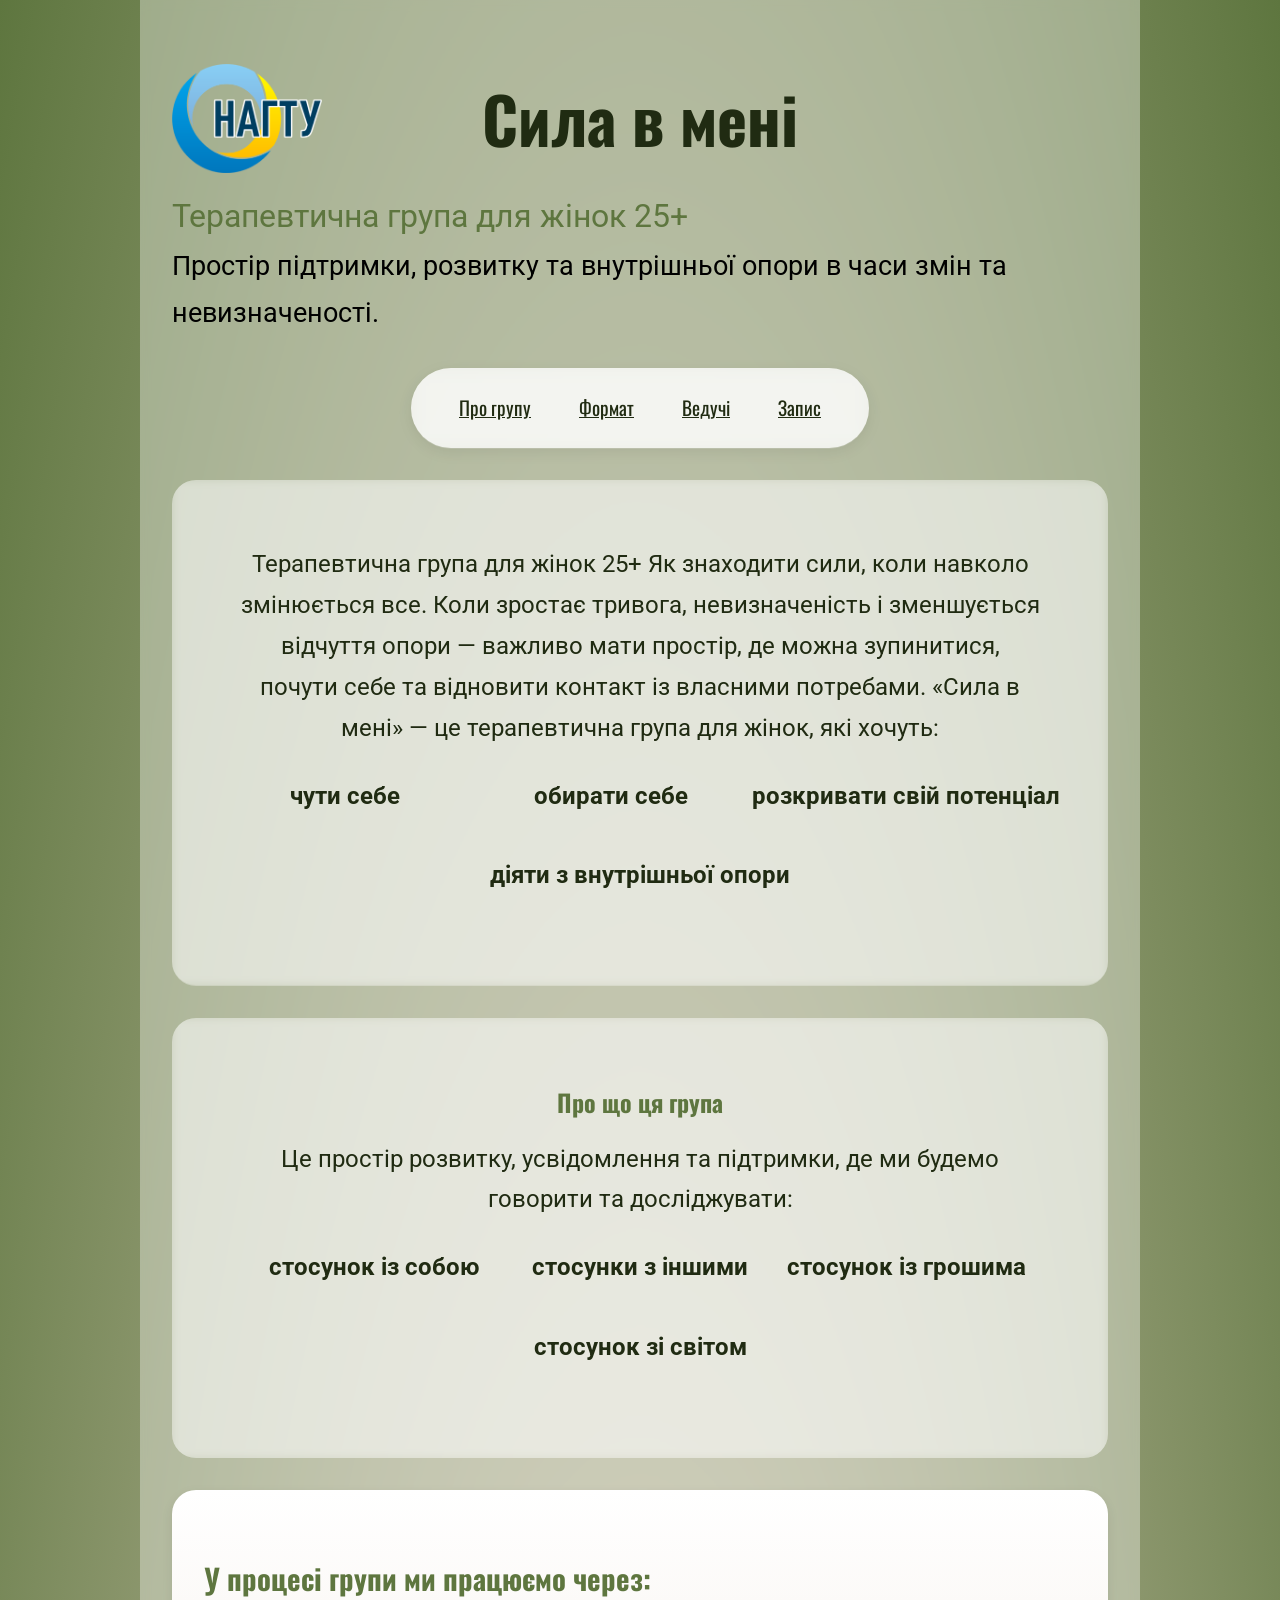
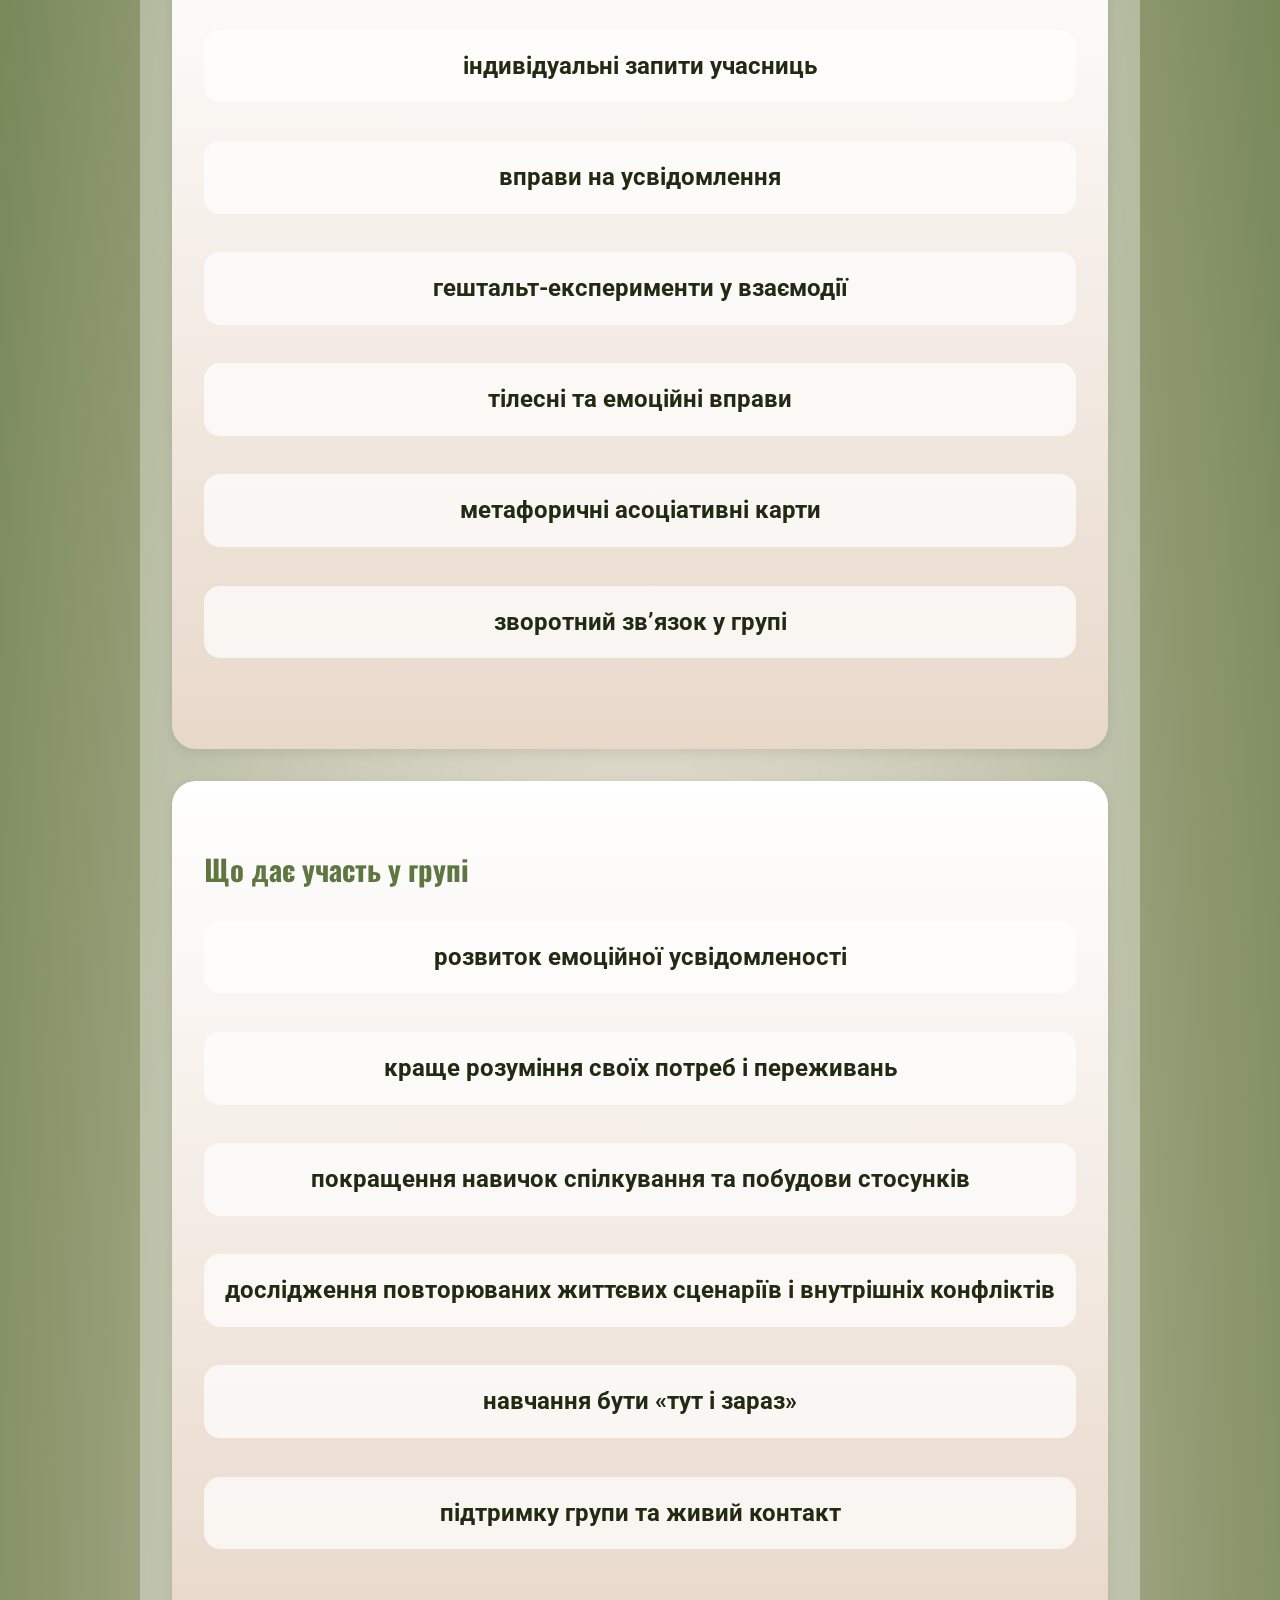
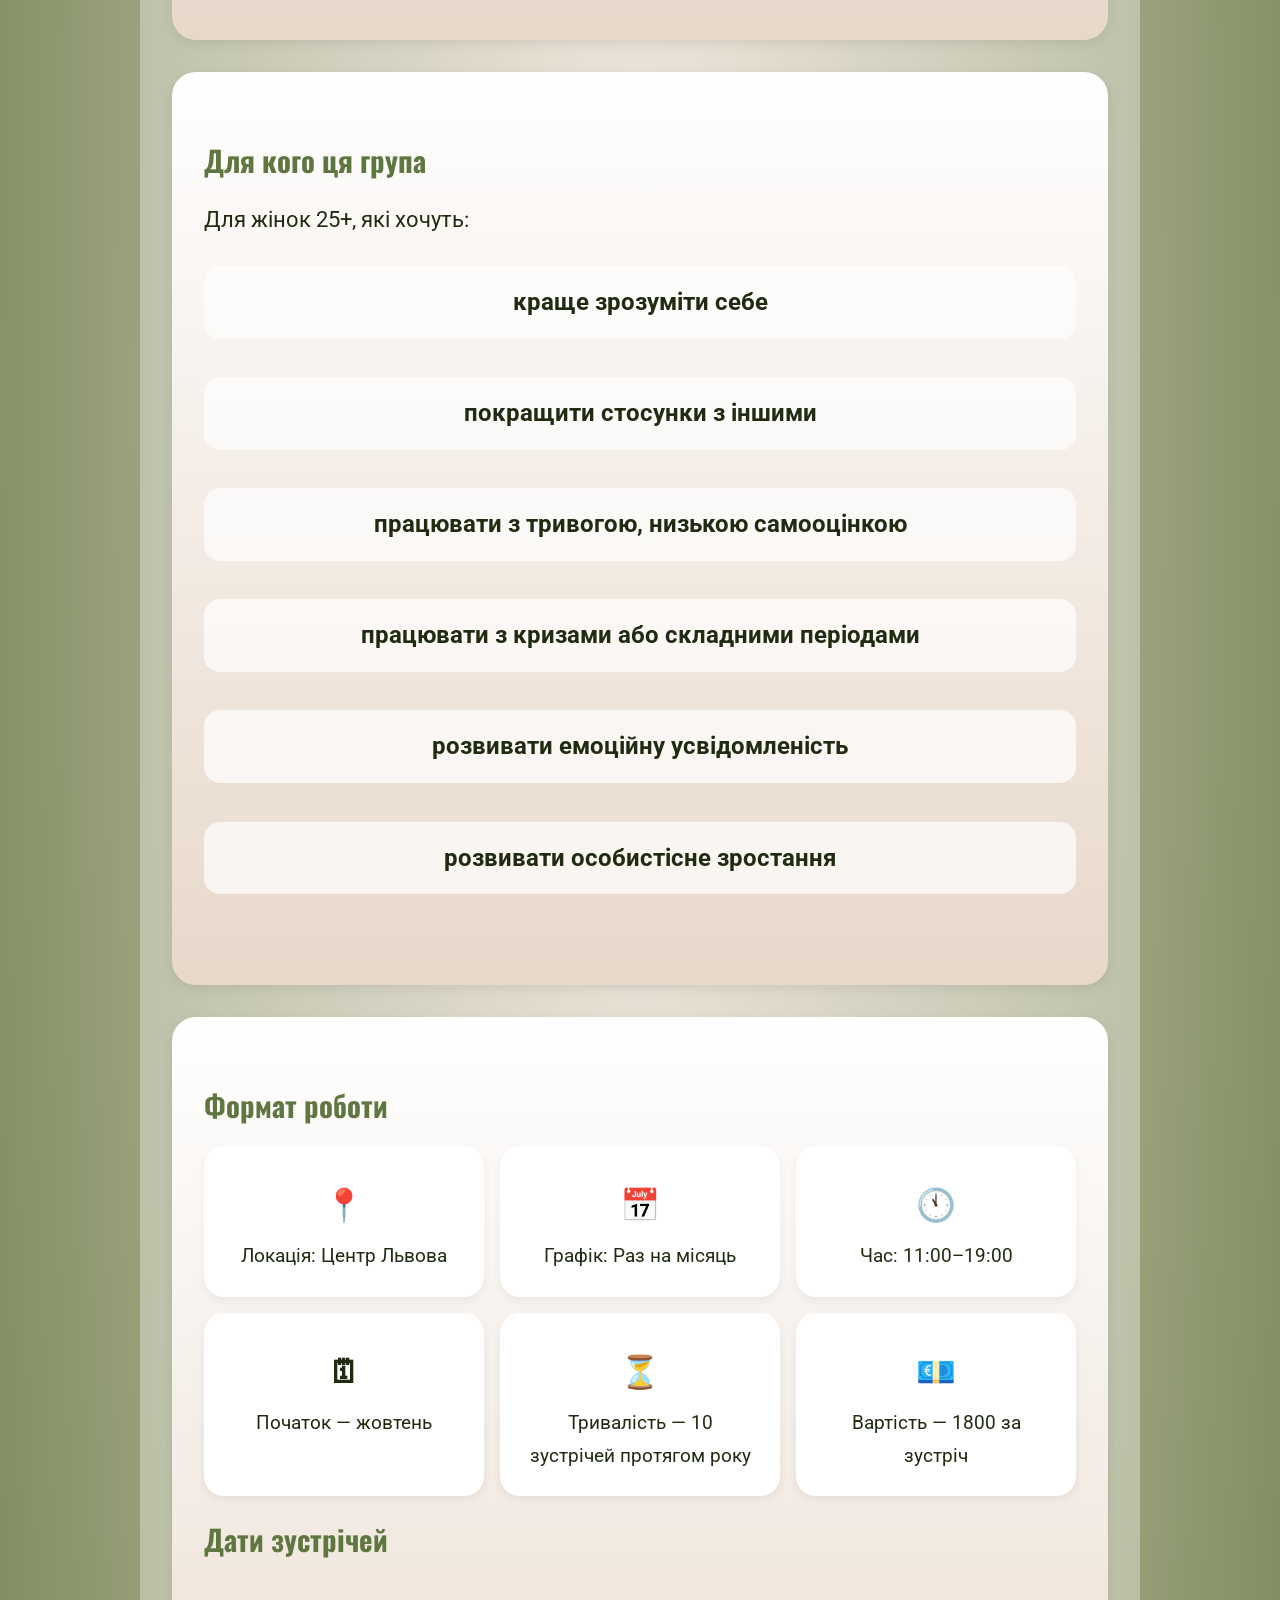
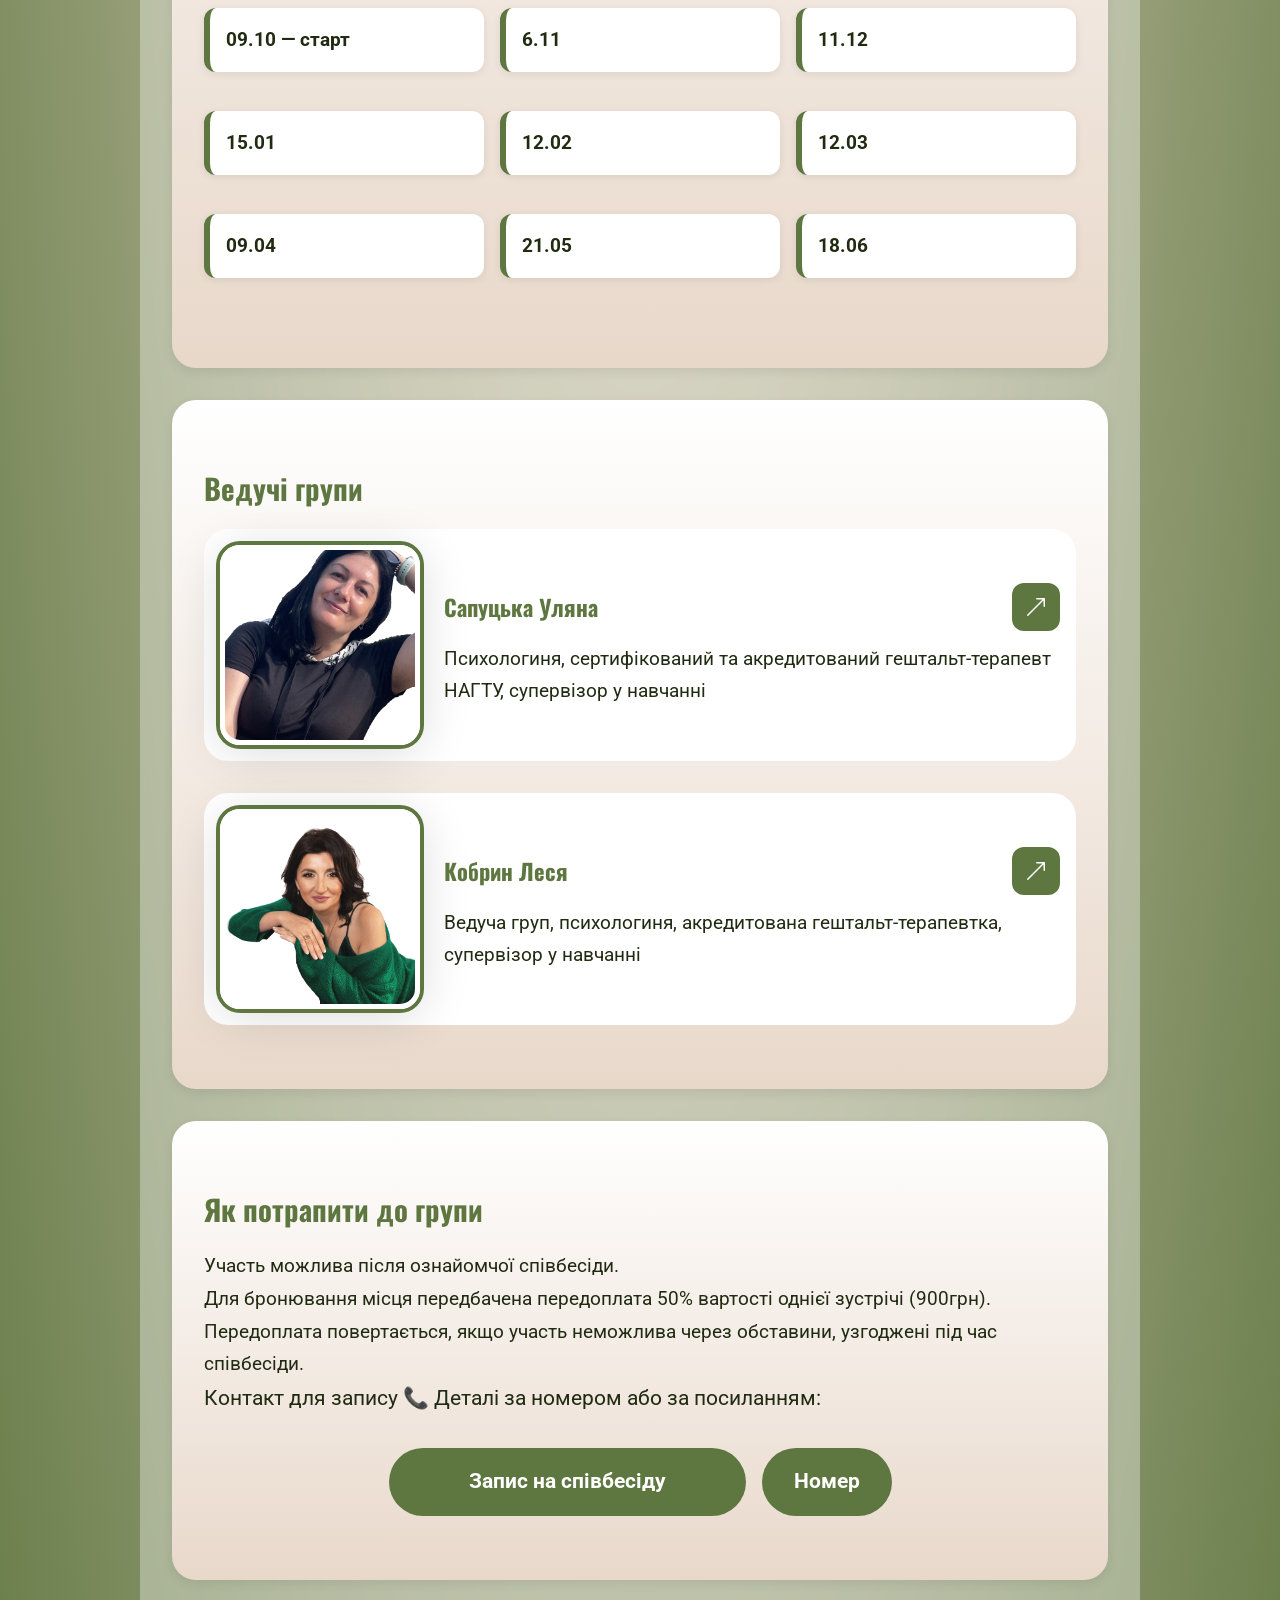
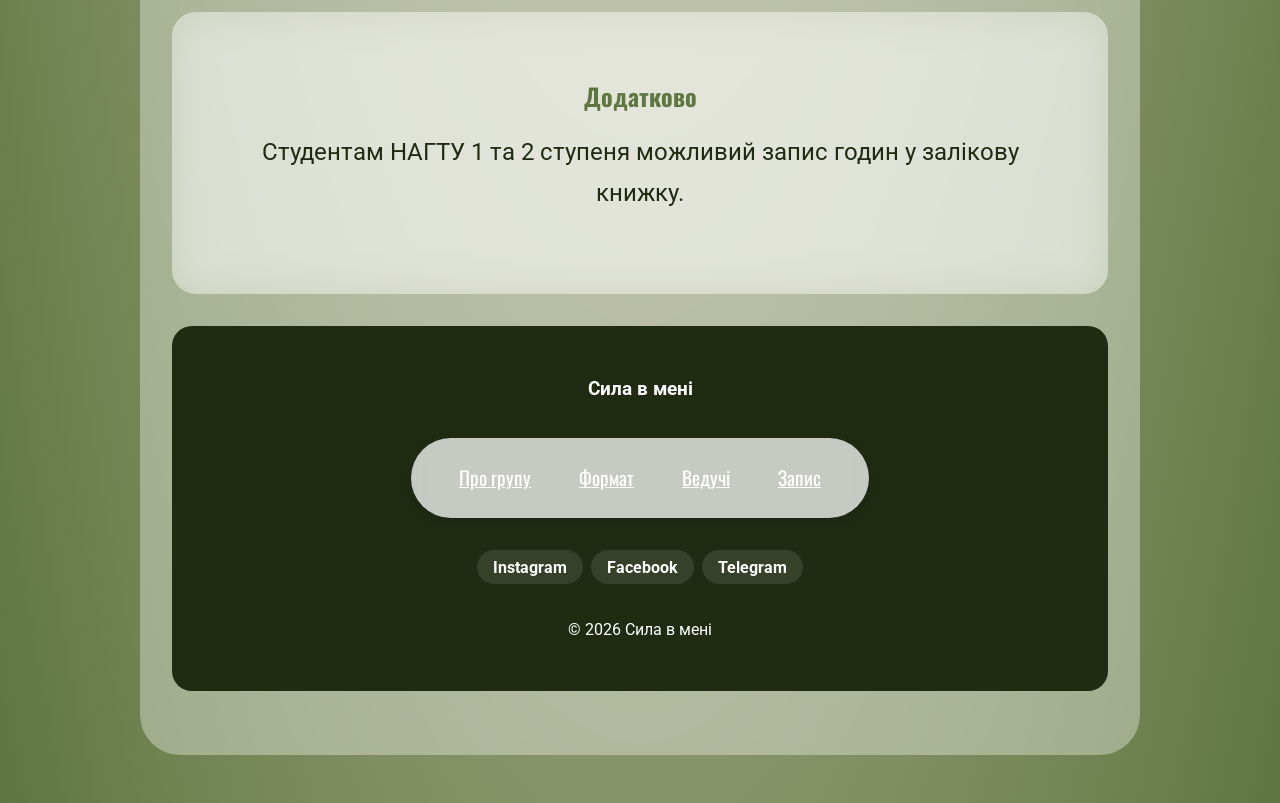
<file: index.html>
<!DOCTYPE html>
<html lang="en">
<head>
    <meta charset="UTF-8">
    <meta name="viewport" content="width=device-width, initial-scale=1.0">
    <title>Сила в мені - Event Form</title>
    <link rel="stylesheet" href="css/style.css">
</head>
<body>
</header>


<section id="hero">

<div class="hero-title">

    <img src="imgs/new-logo.png" alt="logo" class="logo-img">

    <h1>Сила в мені</h1>

</div>

<p class="hero-subtitle">
    Терапевтична група для жінок 25+
</p>

<p class="hero-description">
    Простір підтримки, розвитку та внутрішньої опори
    в часи змін та невизначеності.
</p>

    <nav>
    <a href="#actual-about">Про групу</a>
    <a href="#format">Формат</a>
    <a href="#hosts">Ведучі</a>
    <a href="#registration">Запис</a>
    </nav>

<section id="about-intro">
    <p>
        Терапевтична група для жінок 25+
        Як знаходити сили, коли навколо змінюється все.
        Коли зростає тривога, невизначеність і зменшується відчуття опори — важливо мати простір,
        де можна зупинитися, почути себе та відновити контакт із власними потребами.

        «Сила в мені» — це терапевтична група для жінок, які хочуть:<br>
    </p>

        <ul>
            <li>чути себе</li>
            <li>обирати себе</li>
            <li>розкривати свій потенціал</li>
            <li>діяти з внутрішньої опори</li>
        </ul>
    
</section>

<section id="actual-about">
    <h2>Про що ця група</h2>
    <p>
        Це простір розвитку, усвідомлення та підтримки, де ми будемо говорити та досліджувати:
    </p>
        <ul>
            <li>стосунок із собою</li>
            <li>стосунки з іншими</li>
            <li>стосунок із грошима</li>
            <li>стосунок зі світом</li>
        </ul>
</section>

<section id="process">
    <h2>У процесі групи ми працюємо через:</h2>
        <ul>
            <li>індивідуальні запити учасниць</li>
            <li>вправи на усвідомлення</li>
            <li>гештальт-експерименти у взаємодії</li>
            <li>тілесні та емоційні вправи</li>
            <li>метафоричні асоціативні карти</li>
            <li>зворотний зв’язок у групі</li>
        </ul>
</section>

<section id="benefits">
    <h2>Що дає участь у групі</h2>
        <ul>
            <li>розвиток емоційної усвідомленості</li>
            <li>краще розуміння своїх потреб і переживань</li>
            <li>покращення навичок спілкування та побудови стосунків</li>
            <li>дослідження повторюваних життєвих сценаріїв і внутрішніх конфліктів</li>
            <li>навчання бути «тут і зараз»</li>
            <li>підтримку групи та живий контакт</li>
        </ul>
</section>

<section id="who">
    <h2>Для кого ця група</h2>
    <p>
        Для жінок 25+, які хочуть:
    </p>
        <ul>
            <li>краще зрозуміти себе</li>
            <li>покращити стосунки з іншими</li>
            <li>працювати з тривогою, низькою самооцінкою</li>
            <li>працювати з кризами або складними періодами</li>
            <li>розвивати емоційну усвідомленість</li>
            <li>розвивати особистісне зростання</li>
        </ul>
</section>

<section id="format">
    <h2>Формат роботи</h2>
        <!-- <ul>
            <li>📍 Офлайн: центр Львова, Площа Ринок</li>
            <li>📅 1 раз на місяць, по п’ятницях</li>
            <li>🕚 11:00–19:00</li>
            <li>🗓 Початок — жовтень</li>
            <li>⏳ Тривалість — 10 зустрічей протягом року</li>
            <li>💶 Вартість — 1800  за зустріч</li>
        </ul> -->

    <div class="format-grid">

        <div class="format-item">
            <h3>📍</h3>
            <p>Локація: Центр Львова</p>
        </div>

        <div class="format-item">
            <h3>📅</h3>
            <p>Графік: Раз на місяць</p>
        </div>

        <div class="format-item">
            <h3>🕚</h3>
            <p>Час: 11:00–19:00</p>
        </div>

        <div class="format-item">
            <h3>🗓</h3>
            <p>Початок — жовтень</p>
        </div>

        <div class="format-item">
            <h3>⏳</h3>
            <p>Тривалість — 10 зустрічей протягом року</p>
        </div>

        <div class="format-item">
            <h3>💶</h3>
            <p>Вартість — 1800  за зустріч</p>

    </div>

</div>

    <h2>Дати зустрічей</h2>
<!-- 
        <ul class="timeline">
            <li>09.10 — старт</li>
            <li>13.11</li>
            <li>11.12</li>
            <li>08.01</li>
            <li>12.02</li>
            <li>12.03</li>
            <li>09.04</li>
            <li>07.05</li>
            <li>11.06</li>
        </ul> -->

        <ul class="timeline">
            <li>09.10 — старт</li>
            <li>6.11</li>
            <li>11.12</li>
            <li>15.01</li>
            <li>12.02</li>
            <li>12.03</li>
            <li>09.04</li>
            <li>21.05</li>
            <li>18.06</li>
        </ul>

</section>
<section id="hosts">
    <h2>Ведучі групи</h2>

    <div class="hosts-grid">



        <div class="host-card">

                <img src="imgs/goobers/1.png" alt="logo" class="pfp-img">

                    <div class="host-info">

                        <div class="host-header">

                            <h3>Сапуцька Уляна</h3>

                            <a
                                href="https://gestalt.org.ua/author/saputska_uliana/"
                                target="_blank"
                                class="host-link"
                                title="Перейти на сторінку"
                            >
                                <img
                                    src="imgs/arrow-up-right-svgrepo-com (3).svg"
                                    alt="Website"
                                >
                            </a>

                        </div>

                        <p>
                            Психологиня, сертифікований та
                            акредитований гештальт-терапевт НАГТУ,
                            супервізор у навчанні
                        </p>

                    </div>

        </div>

        <div class="host-card">

                <img src="imgs/goobers/2.png" alt="logo" class="pfp-img">

                    <div class="host-info">

                        <div class="host-header">

                            <h3>Кобрин Леся</h3>

                            <a
                                href="https://t.me/LESIAKOBRYN"
                                target="_blank"
                                class="host-link"
                                title="Перейти на сторінку"
                            >
                                <img
                                    src="imgs/arrow-up-right-svgrepo-com (3).svg"
                                    alt="Website"
                                >
                            </a>

                        </div>

                        <p>
                            Ведуча груп, психологиня, 
                            акредитована гештальт-терапевтка, 
                            супервізор у навчанні
                        </p>

                    </div>

        </div>

    </div>
</section>

<section id="registration">
    <h2>Як потрапити до групи</h2>
        <p1>
        Участь можлива після ознайомчої співбесіди.<br>
        Для бронювання місця передбачена передоплата 50% вартості однієї зустрічі (900грн).<br>
        Передоплата повертається, якщо участь неможлива через обставини, узгоджені під час співбесіди.<br>
        </p1>
        <p2>
        Контакт для запису

        📞 Деталі за номером або за посиланням: 
        <!-- <a class="register-btn" href="https://docs.google.com/forms/d/e/1FAIpQLSfFJNQuLR8FOTbGSS1yeOnORhg2w7y1ISu-b51jdUcYD7r2xw/viewform">
            Записатися на співбесіду
        </a>

        <a class="call-btn" href="tel:+380976547655">
            Номер
        </a> -->

        <div class="button-container">

        <a class="register-btn" href="https://forms.gle/6MxjNBKjc4AA8sPJ7">
            Запис на співбесіду
        </a>

        <a class="call-btn" href="tel:+380976547655">
            Номер
        </a>

        </div>

        </p2>
</section>

<section id="additional-info">
    <h2>Додатково</h2>
        <p>Студентам НАГТУ 1 та 2 ступеня можливий запис годин у залікову книжку.</p>
</section>

<footer>
    <!-- <section> -->
        <!-- <img src="imgs/2.png" alt="Poster"> -->
        <!-- <p>
            Footer text test
        </p>
    </section>    -->

    <h3>Сила в мені</h3>

    <nav class="footer-nav">
    <a href="#actual-about">Про групу</a>
    <a href="#format">Формат</a>
    <a href="#hosts">Ведучі</a>
    <a href="#registration">Запис</a>
    </nav>

    <div class="socials">

        <details class="social-dropdown">

            <summary class="social-btn">
                Instagram
            </summary>

            <div class="dropdown-links">

                <a href="https://www.instagram.com/uliana_psychology?igsh=MWt0bmt4YjB4bnd3bw==" target="_blank">
                    Уляна Сапуцька
                </a>

                <a href="https://www.instagram.com/kobryn.l?utm_source=qr&igsh=b2EybGl5c3QzcnNq" target="_blank">
                    Леся Кобрин
                </a>

            </div>
        </details>

        <details class="social-dropdown">

            <summary class="social-btn">
                Facebook
            </summary>

            <div class="dropdown-links">

                <a href="https://www.facebook.com/share/1BPvrnni4B/?mibextid=wwXIfr" target="_blank">
                    Уляна Сапуцька
                </a>

                <a href="https://www.facebook.com/share/1AkMdTCrHQ/" target="_blank">
                    Леся Кобрин
                </a>
            
        </details>

        <details class="social-dropdown">

            <summary class="social-btn">
                Telegram
            </summary>

            <div class="dropdown-links">

                <a href="https://t.me/ulianapsychology1" target="_blank">
                    Уляна Сапуцька
                </a>

                <a href="https://t.me/LESIAKOBRYN" target="_blank">
                    Леся Кобрин
                </a>

            </div>
        </details>

        
    </div>

    <p>
        © 2026 Сила в мені
    </p>

</footer>
<script src="js/script.js"></script>
</body>
</html>
</file>
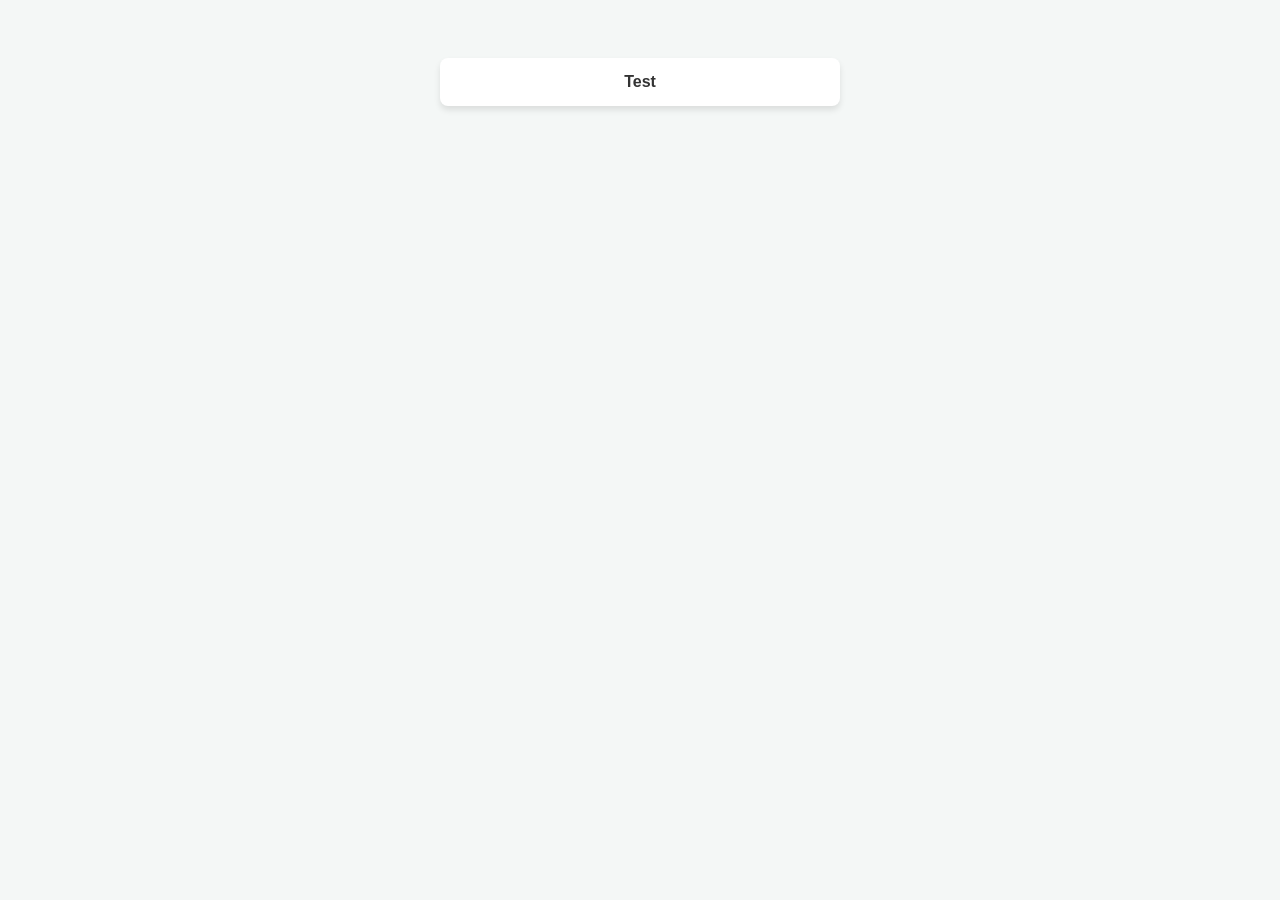
<file: link_test.html>
<!DOCTYPE html>
<html lang="en">
<head>
    <style>
        body {
            font-family: Arial, sans-serif;
            background: #f4f7f6;
            text-align: center;
            padding: 50px;
        }
        .link-container {
            max-width: 400px;
            margin: 0 auto;
        }
        details {
            background-color: white;
            border-radius: 8px;
            margin-bottom: 15px;
            box-shadow: 0 4px 6px rgba(0,0,0,0.1);
        }
        summary {
            list-style: none;
            padding: 15px;
            font-weight: bold;
            color: #333;
            cursor: pointer;
            font-size: 16px;
        }
        .dropdown-links {
            padding: 15px;
            background: #fafafa;
            border-top: 1px solid #eee;
        }
        .btn {
            display: block;
            background: #007bff;
            color: white;
            padding: 12px;
            text-decoration: none;
            border-radius: 5px;
            margin-bottom: 10px;
        }
    </style>
</head>
<body>

    <div class="link-container">
        <details>
            <summary>Test</summary>
            <div class="dropdown-links">
                <a href="https://xorberax.newgrounds.com/" class="btn">A</a>
                <a href="https://www.reddit.com/" class="btn">B</a>
            </div>
        </details>
    </div>

</body>
</html>
</file>
<file: css/style.css>
@import url('https://fonts.googleapis.com/css2?family=Oswald&family=Roboto&display=swap');


* {
    margin: 0;
    padding: 0;
    box-sizing: border-box;
}

.fade-in {
    opacity: 0;

    transform: translateY(40px);

    transition:
        opacity 0.8s ease,
        transform 0.8s ease;
}

/* .fade-in {
    opacity: 1;

    transform: translateY(0);

    transition:
        opacity 0.8s ease,
        transform 0.8s ease;
} */

.fade-in.show {
    opacity: 1;

    transform: translateY(0);
}

html,
body {
    min-height: 100%;
    margin: 0;
    scroll-behavior: smooth;
}

body {
    /* font-family: "Oswald", "Roboto"; */
    font-family: "Roboto", sans-serif;
    line-height: 1.7;
    /* background: #e8d8ca; */
    /* background: linear-gradient(#5e763f, #e8d8ca); */
    /* background: radial-gradient(#5e763f, #e8d8ca); */
    background: radial-gradient(#e8d8ca, #5e763f);
    /* background-image: url("/imgs/gradient-4th.png");
  
    background-position: center;
  
    background-repeat: no-repeat;
  
    background-size: cover; */
    /* background: radial-gradient(#e8d8ca, #5e763f, #202b12); */
    color: #202b12;
}

.logo-img {
    width: 150px;
    height: auto;

    display: block;
}

nav {
    display:flex;
    justify-content: center;

    gap:1rem;

    padding:1rem 2rem;
    font-family: "Oswald", sans-serif;

    margin-top:2rem;
    margin-bottom: 2rem;

    background:rgba(255,255,255,.75);

    backdrop-filter: blur(8px);

    border-radius:999px;

    box-shadow:
        0 4px 15px rgba(0,0,0,.08);

    width: fit-content;
    text-align:center;

    margin-left: auto;
    margin-right: auto;
}

nav a {
    padding:.5rem 1rem;
    color: #202b12;

    font-size: 1.2rem;
    justify-content: center;

    transition:.2s;

    display: inline-block;
    width: auto;
}

/* nav a.active {
    background: #5e763f;
    color: white;
} */

nav a:hover {
    background:#5e763f;
    border-radius: 999px;

    color:white;
}

#hero {
    min-height: 55vh;

    background:
        rgba(255,255,255,.35);

    backdrop-filter: blur(5px);

    border-radius: 0 0 40px 40px;

    margin-bottom: 3rem;
}

.hero-title {
    display: flex;

    align-items: center;
    justify-content: left;

    gap: 10rem;
    padding-bottom: 1rem;
}

#hero h1 {
    font-size: 4rem;
    color: #202b12;
    font-family: "Oswald", sans-serif;
}

section {
    max-width: 1000px;
    margin: auto;
    padding: 4rem 2rem;
    transition:.3s;
}

section h2 {
    margin-bottom: 1rem;
    color: #5e763f;
    font-family: "Oswald", sans-serif;

}

section ul {
    column-count: 2;
    column-gap: 50px;
    margin-bottom: 15px;
}

#process,
#benefits,
#who,
#hosts,
#registration,
#format {
    /* background: white; */
    background: linear-gradient(white, #e8d8ca);
    border-radius: 24px;
    font-size: 1.2rem;

    margin-top: 2rem;
    margin-bottom: 2rem;

    box-shadow: 0 4px 12px rgba(0,0,0,0.08);
}

#registration p1 {
    font-size: 1.2rem;
}

#registration p2 {
    font-size: 1.3rem;
    margin-bottom: 2rem;
}

#process:hover,
#benefits:hover,
#who:hover,
#hosts:hover,
#registration:hover,
#format:hover {
    transform: translateY(-2px);
}

#about-intro,
#actual-about,
#additional-info {
    background: rgba(255,255,255,.35);
    margin-bottom: 2rem;

    border-radius: 24px;

    backdrop-filter: blur(4px);
    text-align: center;
}

#about-intro p,
#actual-about p,
#additional-info p {
    max-width:800px;

    margin:auto;


    font-size: 1.5rem;
    padding-bottom: 1rem;
}

#about-intro ul,
#actual-about ul {
    display:flex;
    flex-wrap:wrap;
    justify-content:center;
    gap:1rem;

    list-style:none;
}

#about-intro li,
#actual-about li {
    min-width:250px;
    font-size: 1.5rem;
}

#benefits ul,
#process ul,
#who ul {
    display:grid;

    grid-template-columns:
        repeat(center,minmax(280px,1fr));

    gap:1rem;

    list-style:none;
}

#benefits li,
#process li,
#who li {
    background:rgba(255,255,255,.7);
    text-align: center;
    font-size: 1.5rem;

    padding:1rem;
    font-weight: bold;

    border-radius:16px;
}

#who p {
    font-size: 1.4rem;
    margin-bottom: 1rem;
}

section li {
    margin-bottom:.7rem;
    font-size: 1.2rem;
    margin-top: .7rem;
    font-weight: bold;
}

.format-grid {
    display:grid;

    grid-template-columns:
        repeat(auto-fit,minmax(250px,1fr));

    gap:1rem;
    padding-bottom: 1.2rem;
}

.format-item {
    background:white;

    border-radius:20px;

    padding:1.5rem;

    text-align:center;
    font-size: 1.2rem;

    box-shadow:
        0 4px 10px rgba(0,0,0,.06);
}

.format-item h3 {
    font-size: 2rem;

    margin-bottom: .5rem;
    margin-top: .5rem;
}

.timeline {
    list-style: none;

    display: grid;

    grid-template-columns:
        repeat(auto-fit, minmax(220px, 1fr));

    gap: 1rem;
    font-size: 1.2rem;

    margin-top: 2rem;
}

.timeline li {
    /* background: white; */
    background: white;

    padding: 1rem;

    border-left: 6px solid #5e763f;

    border-radius: 12px;
    font-weight: bold;

    box-shadow: 0 2px 8px rgba(0,0,0,0.08);

    transition: transform .2s;
}

.timeline li:hover {
    transform: translateY(-5px);
}

.host-header {

    display: flex;

    justify-content: space-between;

    align-items: center;

    margin-bottom: 1rem;

    gap: 1rem;
}

.host-link {

    display: flex;

    justify-content: center;

    align-items: center;

    width: 48px;

    height: 48px;

    background: #5e763f;

    border-radius: 12px;

    transition: .2s;

    flex-shrink: 0;
}

.host-link:hover {

    background: #202b12;

    transform: scale(1.05);
}

.host-header h3 {

    margin: 0;

    color: #5e763f;

    font-family: "Oswald", sans-serif;
}

.host-link img {

    width: 24px;

    height: 24px;

    object-fit: contain;
}

.hosts-grid {
    display: grid;

    grid-template-columns:
        repeat(auto-fit, minmax(500px, 1fr));

    gap: 2rem;
}

.host-card {

    display: flex;

    align-items: center;

    gap: 1.5rem;

    background: white;

    padding: 1rem;

    border-radius: 24px;

    font-size: 1.2rem;

    text-align: left;
}

.host-info {

    flex: 1;
}

.host-header {

    display: flex;

    justify-content: space-between;

    align-items: center;

    margin-bottom: .75rem;
}

.pfp-img {

    width: 200px;
    height: 200px;

    transition: transform .3s ease;

    flex-shrink: 0;

    object-fit: cover;

    border-radius: 20px;

    border: 5px solid white;

    box-shadow:
        0 0 0 4px #5e763f,
        0 6px 50px rgba(0,0,0,.15);
}

.host-card:hover .pfp-img {
    transform: scale(1.03);
}

/* 
.pfp-img {
    width: 200px;
    height: 200px;

    object-fit: cover;

    border-radius: 20px;

    border: 5px solid #ffffff;

    box-shadow:
        0 0 0 4px #5e763f,
        0 6px 50px rgba(0,0,0,.15);

    display: block;

    margin: 0 auto 1rem auto;
} */

.register-btn {
    display: inline-block;

    margin-top: 1rem;

    padding: 1rem 5rem;

    background: #5e763f;
    color: white;

    text-decoration: none;

    border-radius: 999px;

    font-weight: bold;

    transition: .2s;

}

.register-btn:hover {
    background: #202b12;
}

.call-btn {
    display: inline-block;

    margin-top: 1rem;

    padding: 1rem 2rem;

    background: #5e763f;
    color: white;

    text-decoration: none;

    border-radius: 999px;

    font-weight: bold;

    transition: .2s;

}

.call-btn:hover {
    background: #202b12;
}

.register-btn,
.call-btn {
    transition:
        transform .2s,
        background-color .2s;
}

.register-btn:hover,
.call-btn:hover {

    transform: translateY(-3px);
}

.button-container {
    display: flex;

    justify-content: center;

    gap: 1rem;

    flex-wrap: wrap;

    margin-top: 1rem;
}

.hero-subtitle {
    font-size: 2rem;
    color: #5e763f;
}

.hero-description {
    font-size: 1.7rem;
    color: black;
}

#additional-info {
    backdrop-filter: blur(20px);
}

footer {
    margin-top: 2rem;

    padding: 3rem 2rem;

    background: #202b12;

    color: white;

    text-align: center;
    border-radius: 20px;

}

.footer-nav {
    justify-content: center;
}

.socials {

    display: flex;
    justify-content: center;

    align-items: center;

    flex-direction: row;

    gap: 0.5rem;
    padding-bottom: 2rem;
}

.social-btn {
    display: inline-block;

    padding: .2rem 1rem;

    background: rgba(255,255,255,.1);

    border-radius: 999px;

    color: white;

    text-decoration: none;

    font-weight: bold;

    cursor: pointer;

    transition: .2s;
}

.social-btn:hover {
    color: #5e763f;

    background: rgba(255,255,255,.15);
}

.social-dropdown {
    position: relative;
}

.social-dropdown summary {
    list-style: none;
}

.social-dropdown summary::-webkit-details-marker {
    display: none;
}

.dropdown-links {
    position: absolute;

    bottom: 120%;

    left: 50%;

    transform: translateX(-50%);

    min-width: 180px;

    background: white;

    border-radius: 12px;

    overflow: hidden;

    box-shadow:
        0 4px 15px rgba(0,0,0,.15);

    z-index: 100;
}

.dropdown-links a {
    display: block;

    padding: .8rem 1rem;

    color: #202b12;

    text-decoration: none;

    transition: .2s;
}

.dropdown-links a:hover {
    background: #5e763f;
}

.footer-nav a {
    color:white;
}

/* mobile stuff */
/* 
@media (max-width: 768px) {

    nav {
        display: grid;

        grid-template-columns: 1fr 1fr;
        border-radius: 20px;

        gap: .5rem;

        width: 90%;
    }

}

@media (max-width: 768px) {

    nav a {
    color: #202b12;

    border-radius: 20px;
    font-size: 1rem;

    transition:.2s;
    }

}

@media (max-width: 768px) {

    nav a:hover {
    background:#5e763f;
    border-radius: 20px;
    font-size: 1rem;

    color:white;
    }

}


@media (max-width: 768px) {

    .hosts-grid {
    display: grid;

    grid-template-columns:
        repeat(auto-fit, minmax(300px, 1fr));

    gap: 2rem;
    }
}

@media (max-width: 768px) {

    #benefits ul,
    #process ul,
    #who ul,
    #about-intro ul,
    #actual-about ul {

        grid-template-columns: 1fr;
    }

}

@media (max-width: 768px) {

    #benefits li,
    #process li,
    #who li,
    .host-card,
    #about-intro li,
    #actual-about li,
    #additional-info li
    .format-item {

        font-size: 1.2rem;
    }

}


@media (max-width: 768px) {

    .hero-subtitle {
        font-size: 1.3rem;
    }

    .hero-description {
        font-size: 1.1rem;
    }

    #about-intro p,
    #actual-about p,
    #additional-info p {
        font-size: 1.1rem;
    }

}

@media (max-width: 768px) {

    section {
        padding: 2rem 1rem;
    }

}

@media (max-width: 768px) {

    #hero h1 {
        font-size: 2.5rem;
    }

}

@media (max-width: 768px) {

    .register-btn,
    .call-btn {

        width: 100%;

        max-width: 260px;

        margin: 0;
        font-size: 1rem;

        border-radius: 100px;

        text-align: center;

        padding: 1rem;
    }

} */

@media (max-width:768px) {

    /* body {
    font-family: "Roboto", sans-serif;
    line-height: 1.7;

    background-image: url("/imgs/gradient-4th.png");
  
    background-position: center;
  
    background-repeat: no-repeat;
  
    background-size: cover;
    } */

    /* .fade-in,
    .fade-in.show {
        opacity: 1;
        transform: none;
    } */

    nav {
        display:grid;
        font-family: "Oswald", sans-serif;
        grid-template-columns:1fr 1fr;
        gap:.5rem;
        width:90%;
        border-radius:20px;
    }

    nav a {
        font-size:1rem;
        border-radius:20px;
    }

    nav a:hover {
    background:#5e763f;
    border-radius: 999px;

    color:white;
    }

    .hosts-grid {
        grid-template-columns:1fr;
    }

    .host-card {

        flex-direction: column;

        text-align: center;
    }

    .host-header {

        flex-direction: column;

        gap: .5rem;
    }

    .pfp-img {

        width: 150px;
        height: 150px;
    }

    #benefits ul,
    #process ul,
    #who ul,
    #about-intro ul,
    #actual-about ul {
        grid-template-columns:1fr;
    }

    #benefits li,
    #process li,
    #who li {
        background:rgba(255,255,255,.7);
        text-align: center;
        font-size: 1.2rem;

        padding:1rem;

        border-radius:16px;
    }

    section {
        padding:2rem 1rem;
    }

    .hero-title {
        flex-direction: column;
        gap: 0rem;
        padding-bottom: 0rem;
    }

    #hero h1 {
        font-size:2.5rem;
    }

    .hero-subtitle {
        font-size:1.3rem;
    }

    .hero-description {
        font-size:1.1rem;
    }

    .register-btn,
    .call-btn {
        width: 100%;

        max-width: 260px;

        margin: 0;
        font-size: 1rem;

        border-radius: 100px;

        text-align: center;

        padding: 1rem;
    }
}
</file>
